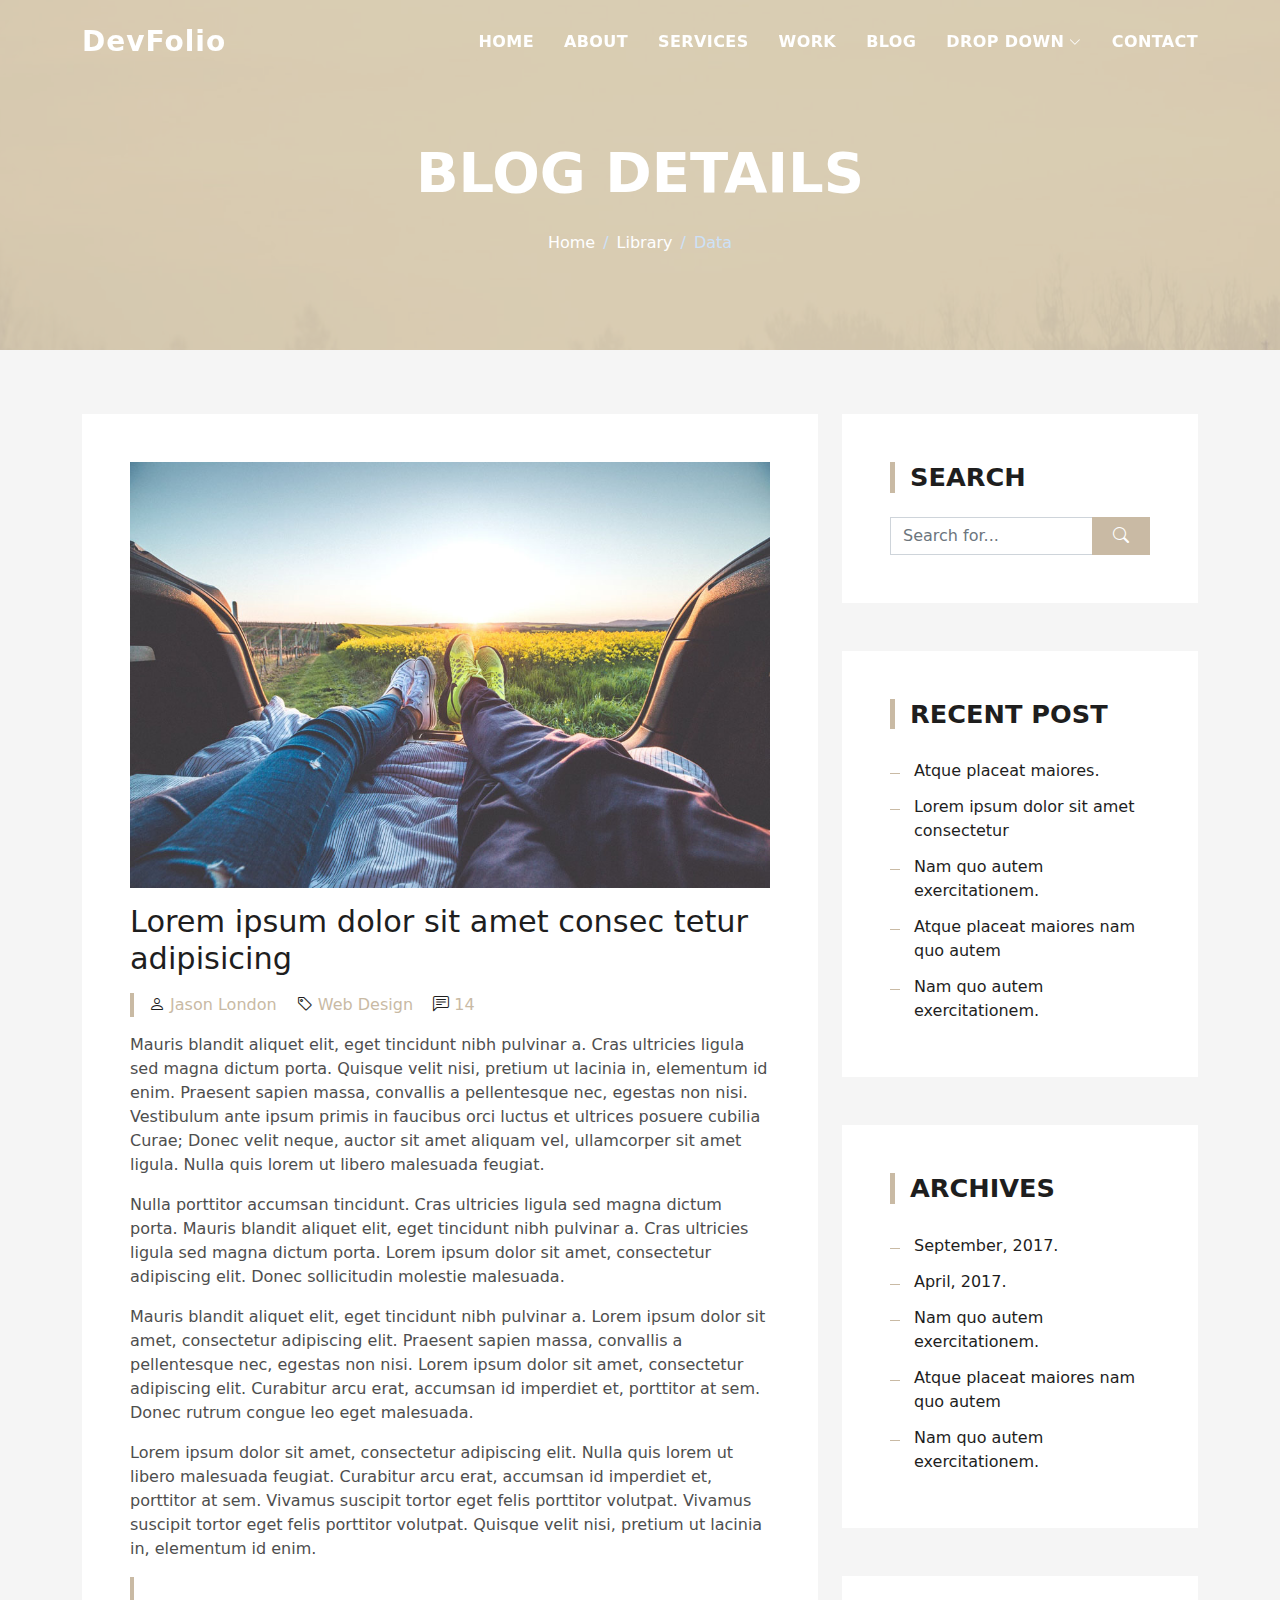
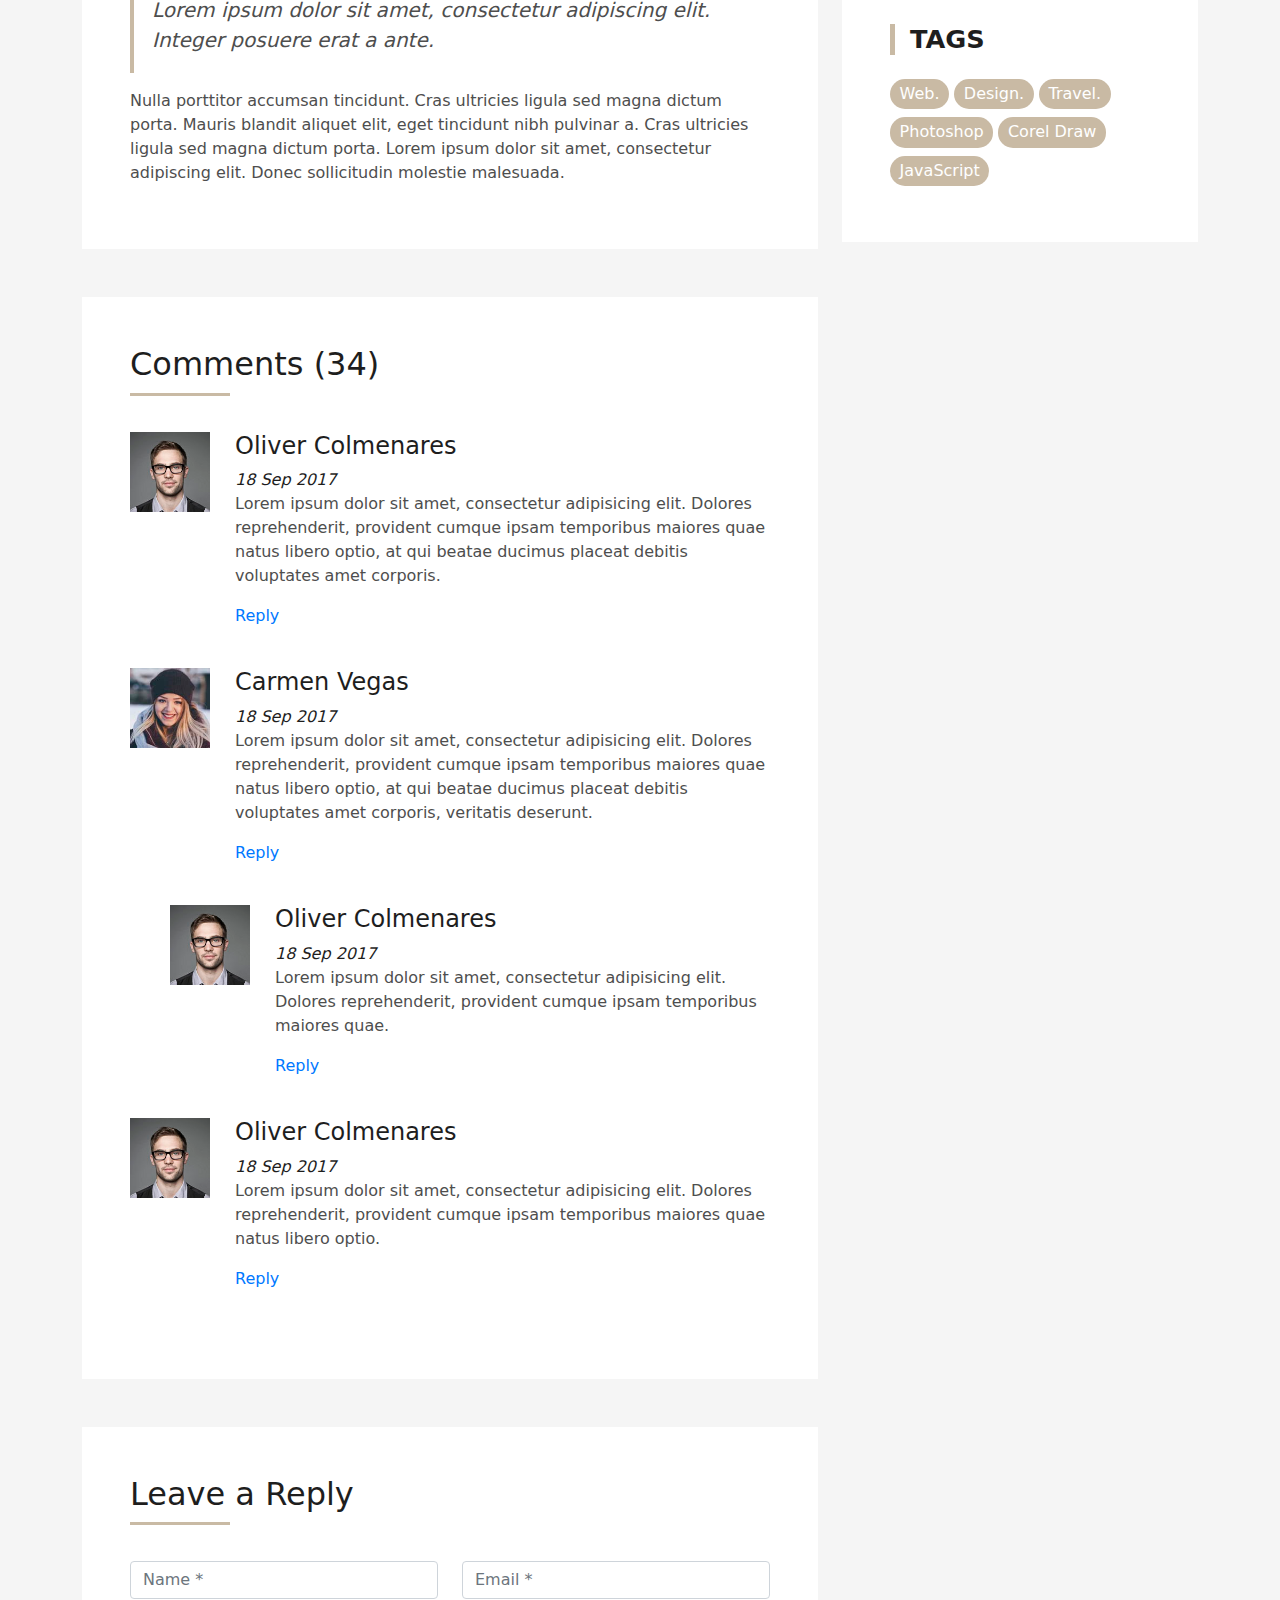
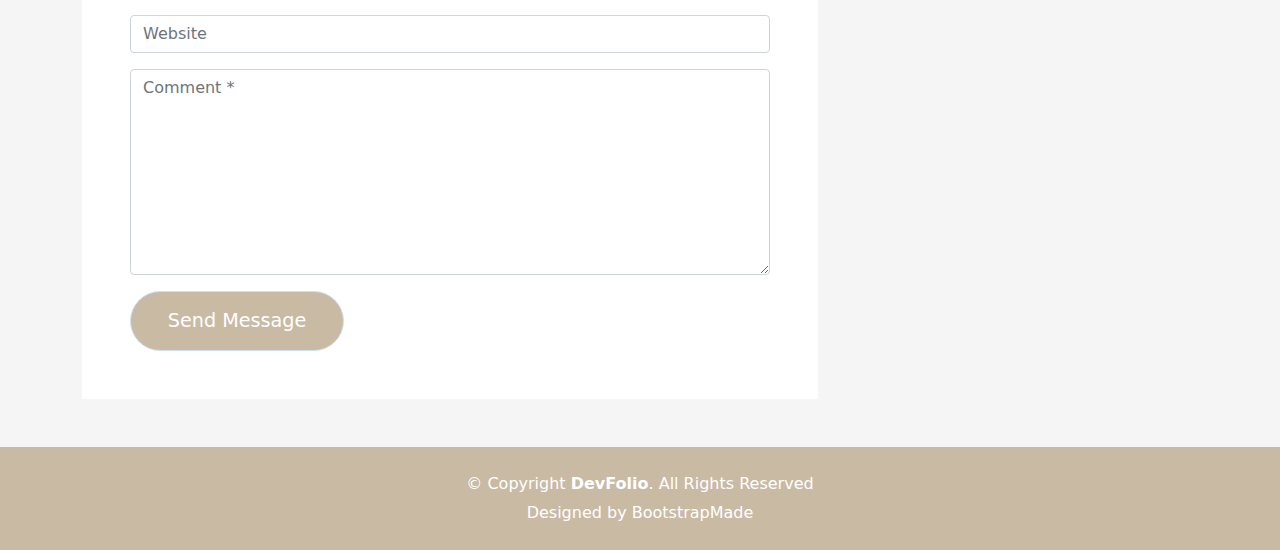
<file: blog-single.html>
<!DOCTYPE html>
<html lang="en">

<head>
  <meta charset="utf-8">
  <meta content="width=device-width, initial-scale=1.0" name="viewport">

  <title>DevFolio Bootstrap Portfolio Template - Blog Single</title>
  <meta content="" name="description">
  <meta content="" name="keywords">

  <!-- Favicons -->
  <link href="assets/img/favicon.png" rel="icon">
  <link href="assets/img/apple-touch-icon.png" rel="apple-touch-icon">

  <!-- Vendor CSS Files -->
  <link href="assets/vendor/bootstrap/css/bootstrap.min.css" rel="stylesheet">
  <link href="assets/vendor/bootstrap-icons/bootstrap-icons.css" rel="stylesheet">
  <link href="assets/vendor/glightbox/css/glightbox.min.css" rel="stylesheet">
  <link href="assets/vendor/swiper/swiper-bundle.min.css" rel="stylesheet">

  <!-- Template Main CSS File -->
  <link href="assets/css/style.css" rel="stylesheet">

  <!-- =======================================================
  * Template Name: DevFolio - v4.7.1
  * Template URL: https://bootstrapmade.com/devfolio-bootstrap-portfolio-html-template/
  * Author: BootstrapMade.com
  * License: https://bootstrapmade.com/license/
  ======================================================== -->
</head>

<body>

  <!-- ======= Header ======= -->
  <header id="header" class="fixed-top">
    <div class="container d-flex align-items-center justify-content-between">

      <h1 class="logo"><a href="index.html">DevFolio</a></h1>
      <!-- Uncomment below if you prefer to use an image logo -->
      <!-- <a href="index.html" class="logo"><img src="assets/img/logo.png" alt="" class="img-fluid"></a>-->

      <nav id="navbar" class="navbar">
        <ul>
          <li><a class="nav-link scrollto " href="#hero">Home</a></li>
          <li><a class="nav-link scrollto" href="#about">About</a></li>
          <li><a class="nav-link scrollto" href="#services">Services</a></li>
          <li><a class="nav-link scrollto " href="#work">Work</a></li>
          <li><a class="nav-link scrollto " href="#blog">Blog</a></li>
          <li class="dropdown"><a href="#"><span>Drop Down</span> <i class="bi bi-chevron-down"></i></a>
            <ul>
              <li><a href="#">Drop Down 1</a></li>
              <li class="dropdown"><a href="#"><span>Deep Drop Down</span> <i class="bi bi-chevron-right"></i></a>
                <ul>
                  <li><a href="#">Deep Drop Down 1</a></li>
                  <li><a href="#">Deep Drop Down 2</a></li>
                  <li><a href="#">Deep Drop Down 3</a></li>
                  <li><a href="#">Deep Drop Down 4</a></li>
                  <li><a href="#">Deep Drop Down 5</a></li>
                </ul>
              </li>
              <li><a href="#">Drop Down 2</a></li>
              <li><a href="#">Drop Down 3</a></li>
              <li><a href="#">Drop Down 4</a></li>
            </ul>
          </li>
          <li><a class="nav-link scrollto" href="#contact">Contact</a></li>
        </ul>
        <i class="bi bi-list mobile-nav-toggle"></i>
      </nav><!-- .navbar -->

    </div>
  </header><!-- End Header -->

  <div class="hero hero-single route bg-image" style="background-image: url(assets/img/overlay-bg.jpg)">
    <div class="overlay-mf"></div>
    <div class="hero-content display-table">
      <div class="table-cell">
        <div class="container">
          <h2 class="hero-title mb-4">Blog Details</h2>
          <ol class="breadcrumb d-flex justify-content-center">
            <li class="breadcrumb-item">
              <a href="#">Home</a>
            </li>
            <li class="breadcrumb-item">
              <a href="#">Library</a>
            </li>
            <li class="breadcrumb-item active">Data</li>
          </ol>
        </div>
      </div>
    </div>
  </div>

  <main id="main">

    <!-- ======= Blog Single Section ======= -->
    <section class="blog-wrapper sect-pt4" id="blog">
      <div class="container">
        <div class="row">
          <div class="col-md-8">
            <div class="post-box">
              <div class="post-thumb">
                <img src="assets/img/post-1.jpg" class="img-fluid" alt="">
              </div>
              <div class="post-meta">
                <h1 class="article-title">Lorem ipsum dolor sit amet consec tetur adipisicing</h1>
                <ul>
                  <li>
                    <span class="bi bi-person"></span>
                    <a href="#">Jason London</a>
                  </li>
                  <li>
                    <span class="bi bi-tag"></span>
                    <a href="#">Web Design</a>
                  </li>
                  <li>
                    <span class="bi bi-chat-left-text"></span>
                    <a href="#">14</a>
                  </li>
                </ul>
              </div>
              <div class="article-content">
                <p>
                  Mauris blandit aliquet elit, eget tincidunt nibh pulvinar a. Cras ultricies ligula sed magna dictum
                  porta. Quisque velit
                  nisi, pretium ut lacinia in, elementum id enim. Praesent sapien massa, convallis a pellentesque
                  nec, egestas non nisi. Vestibulum ante ipsum primis in faucibus orci luctus et ultrices posuere
                  cubilia Curae; Donec velit neque, auctor sit amet aliquam vel, ullamcorper sit amet ligula.
                  Nulla quis lorem ut libero malesuada feugiat.
                </p>
                <p>
                  Nulla porttitor accumsan tincidunt. Cras ultricies ligula sed magna dictum porta. Mauris blandit
                  aliquet elit, eget tincidunt
                  nibh pulvinar a. Cras ultricies ligula sed magna dictum porta. Lorem ipsum dolor sit amet,
                  consectetur adipiscing elit. Donec sollicitudin molestie malesuada.
                </p>
                <p>
                  Mauris blandit aliquet elit, eget tincidunt nibh pulvinar a. Lorem ipsum dolor sit amet, consectetur
                  adipiscing elit. Praesent
                  sapien massa, convallis a pellentesque nec, egestas non nisi. Lorem ipsum dolor sit amet,
                  consectetur adipiscing elit. Curabitur arcu erat, accumsan id imperdiet et, porttitor at
                  sem. Donec rutrum congue leo eget malesuada.
                </p>
                <p>
                  Lorem ipsum dolor sit amet, consectetur adipiscing elit. Nulla quis lorem ut libero malesuada feugiat.
                  Curabitur arcu erat,
                  accumsan id imperdiet et, porttitor at sem. Vivamus suscipit tortor eget felis porttitor
                  volutpat. Vivamus suscipit tortor eget felis porttitor volutpat. Quisque velit nisi, pretium
                  ut lacinia in, elementum id enim.
                </p>
                <blockquote class="blockquote">
                  <p class="mb-0">Lorem ipsum dolor sit amet, consectetur adipiscing elit. Integer posuere erat a ante.</p>
                </blockquote>
                <p>
                  Nulla porttitor accumsan tincidunt. Cras ultricies ligula sed magna dictum porta. Mauris blandit
                  aliquet elit, eget tincidunt
                  nibh pulvinar a. Cras ultricies ligula sed magna dictum porta. Lorem ipsum dolor sit amet,
                  consectetur adipiscing elit. Donec sollicitudin molestie malesuada.
                </p>
              </div>
            </div>
            <div class="box-comments">
              <div class="title-box-2">
                <h4 class="title-comments title-left">Comments (34)</h4>
              </div>
              <ul class="list-comments">
                <li>
                  <div class="comment-avatar">
                    <img src="assets/img/testimonial-2.jpg" alt="">
                  </div>
                  <div class="comment-details">
                    <h4 class="comment-author">Oliver Colmenares</h4>
                    <span>18 Sep 2017</span>
                    <p>
                      Lorem ipsum dolor sit amet, consectetur adipisicing elit. Dolores reprehenderit, provident cumque
                      ipsam temporibus maiores
                      quae natus libero optio, at qui beatae ducimus placeat debitis voluptates amet corporis.
                    </p>
                    <a href="3">Reply</a>
                  </div>
                </li>
                <li>
                  <div class="comment-avatar">
                    <img src="assets/img/testimonial-4.jpg" alt="">
                  </div>
                  <div class="comment-details">
                    <h4 class="comment-author">Carmen Vegas</h4>
                    <span>18 Sep 2017</span>
                    <p>
                      Lorem ipsum dolor sit amet, consectetur adipisicing elit. Dolores reprehenderit, provident cumque
                      ipsam temporibus maiores
                      quae natus libero optio, at qui beatae ducimus placeat debitis voluptates amet corporis,
                      veritatis deserunt.
                    </p>
                    <a href="3">Reply</a>
                  </div>
                </li>
                <li class="comment-children">
                  <div class="comment-avatar">
                    <img src="assets/img/testimonial-2.jpg" alt="">
                  </div>
                  <div class="comment-details">
                    <h4 class="comment-author">Oliver Colmenares</h4>
                    <span>18 Sep 2017</span>
                    <p>
                      Lorem ipsum dolor sit amet, consectetur adipisicing elit. Dolores reprehenderit, provident cumque
                      ipsam temporibus maiores
                      quae.
                    </p>
                    <a href="3">Reply</a>
                  </div>
                </li>
                <li>
                  <div class="comment-avatar">
                    <img src="assets/img/testimonial-2.jpg" alt="">
                  </div>
                  <div class="comment-details">
                    <h4 class="comment-author">Oliver Colmenares</h4>
                    <span>18 Sep 2017</span>
                    <p>
                      Lorem ipsum dolor sit amet, consectetur adipisicing elit. Dolores reprehenderit, provident cumque
                      ipsam temporibus maiores
                      quae natus libero optio.
                    </p>
                    <a href="3">Reply</a>
                  </div>
                </li>
              </ul>
            </div>
            <div class="form-comments">
              <div class="title-box-2">
                <h3 class="title-left">
                  Leave a Reply
                </h3>
              </div>
              <form class="form-mf">
                <div class="row">
                  <div class="col-md-6 mb-3">
                    <div class="form-group">
                      <input type="text" class="form-control input-mf" id="inputName" placeholder="Name *" required>
                    </div>
                  </div>
                  <div class="col-md-6 mb-3">
                    <div class="form-group">
                      <input type="email" class="form-control input-mf" id="inputEmail1" placeholder="Email *" required>
                    </div>
                  </div>
                  <div class="col-md-12 mb-3">
                    <div class="form-group">
                      <input type="url" class="form-control input-mf" id="inputUrl" placeholder="Website">
                    </div>
                  </div>
                  <div class="col-md-12 mb-3">
                    <div class="form-group">
                      <textarea id="textMessage" class="form-control input-mf" placeholder="Comment *" name="message" cols="45" rows="8" required></textarea>
                    </div>
                  </div>
                  <div class="col-md-12">
                    <button type="submit" class="button button-a button-big button-rouded">Send Message</button>
                  </div>
                </div>
              </form>
            </div>
          </div>
          <div class="col-md-4">
            <div class="widget-sidebar sidebar-search">
              <h5 class="sidebar-title">Search</h5>
              <div class="sidebar-content">
                <form>
                  <div class="input-group">
                    <input type="text" class="form-control" placeholder="Search for..." aria-label="Search for...">
                    <span class="input-group-btn">
                      <button class="btn btn-secondary btn-search" type="button">
                        <span class="bi bi-search"></span>
                      </button>
                    </span>
                  </div>
                </form>
              </div>
            </div>
            <div class="widget-sidebar">
              <h5 class="sidebar-title">Recent Post</h5>
              <div class="sidebar-content">
                <ul class="list-sidebar">
                  <li>
                    <a href="#">Atque placeat maiores.</a>
                  </li>
                  <li>
                    <a href="#">Lorem ipsum dolor sit amet consectetur</a>
                  </li>
                  <li>
                    <a href="#">Nam quo autem exercitationem.</a>
                  </li>
                  <li>
                    <a href="#">Atque placeat maiores nam quo autem</a>
                  </li>
                  <li>
                    <a href="#">Nam quo autem exercitationem.</a>
                  </li>
                </ul>
              </div>
            </div>
            <div class="widget-sidebar">
              <h5 class="sidebar-title">Archives</h5>
              <div class="sidebar-content">
                <ul class="list-sidebar">
                  <li>
                    <a href="#">September, 2017.</a>
                  </li>
                  <li>
                    <a href="#">April, 2017.</a>
                  </li>
                  <li>
                    <a href="#">Nam quo autem exercitationem.</a>
                  </li>
                  <li>
                    <a href="#">Atque placeat maiores nam quo autem</a>
                  </li>
                  <li>
                    <a href="#">Nam quo autem exercitationem.</a>
                  </li>
                </ul>
              </div>
            </div>
            <div class="widget-sidebar widget-tags">
              <h5 class="sidebar-title">Tags</h5>
              <div class="sidebar-content">
                <ul>
                  <li>
                    <a href="#">Web.</a>
                  </li>
                  <li>
                    <a href="#">Design.</a>
                  </li>
                  <li>
                    <a href="#">Travel.</a>
                  </li>
                  <li>
                    <a href="#">Photoshop</a>
                  </li>
                  <li>
                    <a href="#">Corel Draw</a>
                  </li>
                  <li>
                    <a href="#">JavaScript</a>
                  </li>
                </ul>
              </div>
            </div>
          </div>
        </div>
      </div>
    </section><!-- End Blog Single Section -->

  </main><!-- End #main -->

  <!-- ======= Footer ======= -->
  <footer>
    <div class="container">
      <div class="row">
        <div class="col-sm-12">
          <div class="copyright-box">
            <p class="copyright">&copy; Copyright <strong>DevFolio</strong>. All Rights Reserved</p>
            <div class="credits">
              <!--
              All the links in the footer should remain intact.
              You can delete the links only if you purchased the pro version.
              Licensing information: https://bootstrapmade.com/license/
              Purchase the pro version with working PHP/AJAX contact form: https://bootstrapmade.com/buy/?theme=DevFolio
            -->
              Designed by <a href="https://bootstrapmade.com/">BootstrapMade</a>
            </div>
          </div>
        </div>
      </div>
    </div>
  </footer><!-- End  Footer -->

  <div id="preloader"></div>
  <a href="#" class="back-to-top d-flex align-items-center justify-content-center"><i class="bi bi-arrow-up-short"></i></a>

  <!-- Vendor JS Files -->
  <script src="assets/vendor/purecounter/purecounter.js"></script>
  <script src="assets/vendor/bootstrap/js/bootstrap.bundle.min.js"></script>
  <script src="assets/vendor/glightbox/js/glightbox.min.js"></script>
  <script src="assets/vendor/swiper/swiper-bundle.min.js"></script>
  <script src="assets/vendor/typed.js/typed.min.js"></script>
  <script src="assets/vendor/php-email-form/validate.js"></script>

  <!-- Template Main JS File -->
  <script src="assets/js/main.js"></script>

</body>

</html>
</file>
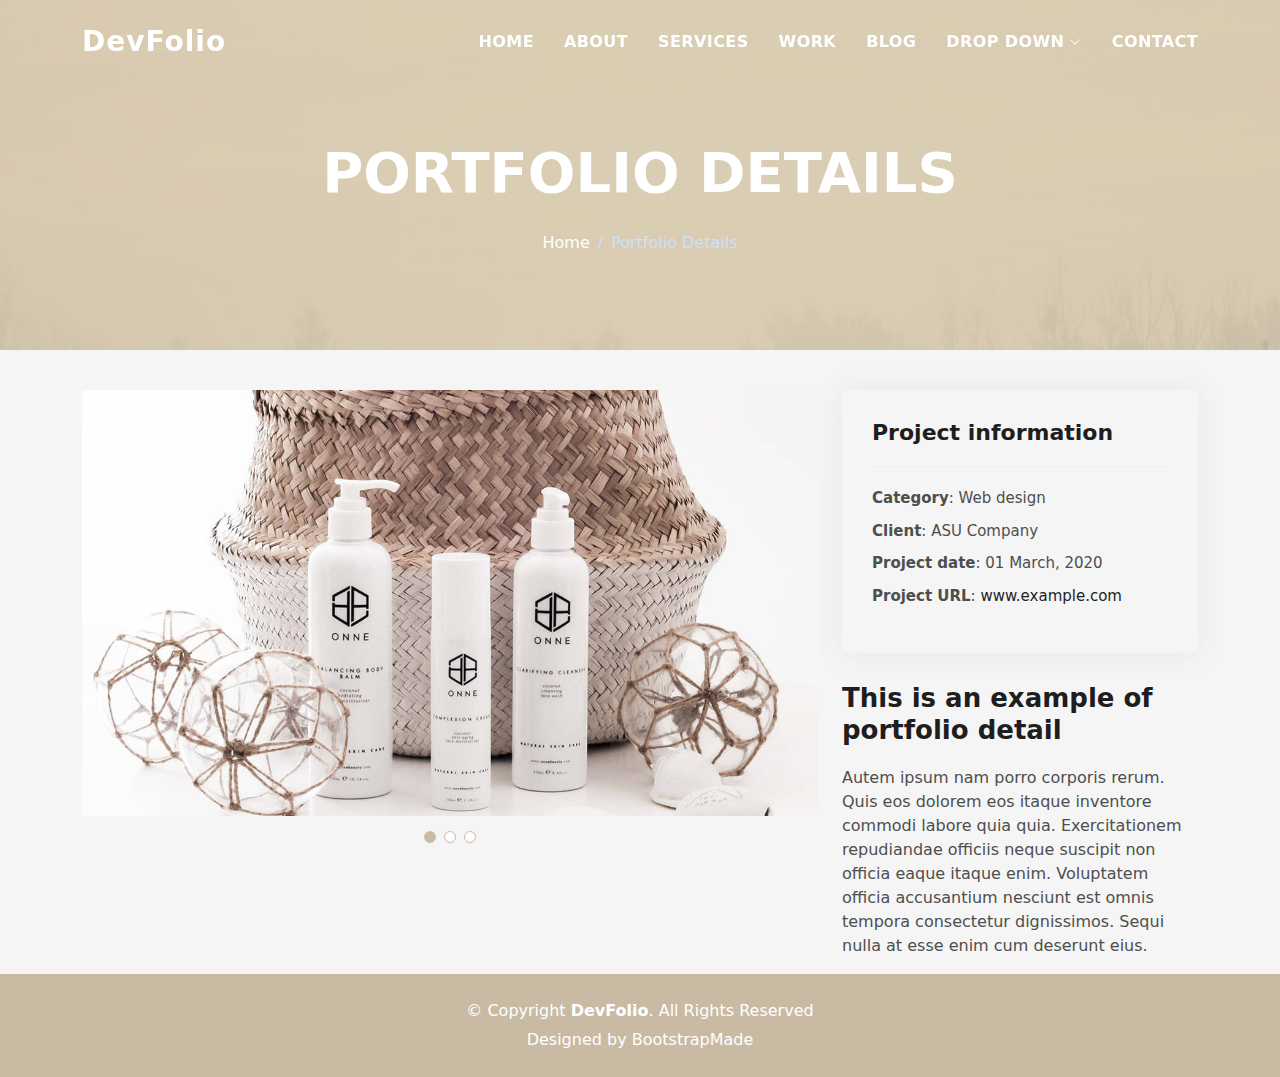
<file: portfolio-details.html>
<!DOCTYPE html>
<html lang="en">

<head>
  <meta charset="utf-8">
  <meta content="width=device-width, initial-scale=1.0" name="viewport">

  <title>DevFolio Bootstrap Portfolio Template - Portfolio Details</title>
  <meta content="" name="description">
  <meta content="" name="keywords">

  <!-- Favicons -->
  <link href="assets/img/favicon.png" rel="icon">
  <link href="assets/img/apple-touch-icon.png" rel="apple-touch-icon">

  <!-- Vendor CSS Files -->
  <link href="assets/vendor/bootstrap/css/bootstrap.min.css" rel="stylesheet">
  <link href="assets/vendor/bootstrap-icons/bootstrap-icons.css" rel="stylesheet">
  <link href="assets/vendor/glightbox/css/glightbox.min.css" rel="stylesheet">
  <link href="assets/vendor/swiper/swiper-bundle.min.css" rel="stylesheet">

  <!-- Template Main CSS File -->
  <link href="assets/css/style.css" rel="stylesheet">

  <!-- =======================================================
  * Template Name: DevFolio - v4.7.1
  * Template URL: https://bootstrapmade.com/devfolio-bootstrap-portfolio-html-template/
  * Author: BootstrapMade.com
  * License: https://bootstrapmade.com/license/
  ======================================================== -->
</head>

<body>

  <!-- ======= Header ======= -->
  <header id="header" class="fixed-top">
    <div class="container d-flex align-items-center justify-content-between">

      <h1 class="logo"><a href="index.html">DevFolio</a></h1>
      <!-- Uncomment below if you prefer to use an image logo -->
      <!-- <a href="index.html" class="logo"><img src="assets/img/logo.png" alt="" class="img-fluid"></a>-->

      <nav id="navbar" class="navbar">
        <ul>
          <li><a class="nav-link scrollto " href="#hero">Home</a></li>
          <li><a class="nav-link scrollto" href="#about">About</a></li>
          <li><a class="nav-link scrollto" href="#services">Services</a></li>
          <li><a class="nav-link scrollto " href="#work">Work</a></li>
          <li><a class="nav-link scrollto " href="#blog">Blog</a></li>
          <li class="dropdown"><a href="#"><span>Drop Down</span> <i class="bi bi-chevron-down"></i></a>
            <ul>
              <li><a href="#">Drop Down 1</a></li>
              <li class="dropdown"><a href="#"><span>Deep Drop Down</span> <i class="bi bi-chevron-right"></i></a>
                <ul>
                  <li><a href="#">Deep Drop Down 1</a></li>
                  <li><a href="#">Deep Drop Down 2</a></li>
                  <li><a href="#">Deep Drop Down 3</a></li>
                  <li><a href="#">Deep Drop Down 4</a></li>
                  <li><a href="#">Deep Drop Down 5</a></li>
                </ul>
              </li>
              <li><a href="#">Drop Down 2</a></li>
              <li><a href="#">Drop Down 3</a></li>
              <li><a href="#">Drop Down 4</a></li>
            </ul>
          </li>
          <li><a class="nav-link scrollto" href="#contact">Contact</a></li>
        </ul>
        <i class="bi bi-list mobile-nav-toggle"></i>
      </nav><!-- .navbar -->

    </div>
  </header><!-- End Header -->

  <div class="hero hero-single route bg-image" style="background-image: url(assets/img/overlay-bg.jpg)">
    <div class="overlay-mf"></div>
    <div class="hero-content display-table">
      <div class="table-cell">
        <div class="container">
          <h2 class="hero-title mb-4">Portfolio Details</h2>
          <ol class="breadcrumb d-flex justify-content-center">
            <li class="breadcrumb-item">
              <a href="#">Home</a>
            </li>
            <li class="breadcrumb-item active">Portfolio Details</li>
          </ol>
        </div>
      </div>
    </div>
  </div>

  <main id="main">

    <!-- ======= Portfolio Details Section ======= -->
    <section id="portfolio-details" class="portfolio-details">
      <div class="container">

        <div class="row gy-4">

          <div class="col-lg-8">
            <div class="portfolio-details-slider swiper">
              <div class="swiper-wrapper align-items-center">

                <div class="swiper-slide">
                  <img src="assets/img/portfolio-details-1.jpg" alt="">
                </div>

                <div class="swiper-slide">
                  <img src="assets/img/portfolio-details-2.jpg" alt="">
                </div>

                <div class="swiper-slide">
                  <img src="assets/img/portfolio-details-3.jpg" alt="">
                </div>

              </div>
              <div class="swiper-pagination"></div>
            </div>
          </div>

          <div class="col-lg-4">
            <div class="portfolio-info">
              <h3>Project information</h3>
              <ul>
                <li><strong>Category</strong>: Web design</li>
                <li><strong>Client</strong>: ASU Company</li>
                <li><strong>Project date</strong>: 01 March, 2020</li>
                <li><strong>Project URL</strong>: <a href="#">www.example.com</a></li>
              </ul>
            </div>
            <div class="portfolio-description">
              <h2>This is an example of portfolio detail</h2>
              <p>
                Autem ipsum nam porro corporis rerum. Quis eos dolorem eos itaque inventore commodi labore quia quia. Exercitationem repudiandae officiis neque suscipit non officia eaque itaque enim. Voluptatem officia accusantium nesciunt est omnis tempora consectetur dignissimos. Sequi nulla at esse enim cum deserunt eius.
              </p>
            </div>
          </div>

        </div>

      </div>
    </section><!-- End Portfolio Details Section -->

  </main><!-- End #main -->

  <!-- ======= Footer ======= -->
  <footer>
    <div class="container">
      <div class="row">
        <div class="col-sm-12">
          <div class="copyright-box">
            <p class="copyright">&copy; Copyright <strong>DevFolio</strong>. All Rights Reserved</p>
            <div class="credits">
              <!--
              All the links in the footer should remain intact.
              You can delete the links only if you purchased the pro version.
              Licensing information: https://bootstrapmade.com/license/
              Purchase the pro version with working PHP/AJAX contact form: https://bootstrapmade.com/buy/?theme=DevFolio
            -->
              Designed by <a href="https://bootstrapmade.com/">BootstrapMade</a>
            </div>
          </div>
        </div>
      </div>
    </div>
  </footer><!-- End  Footer -->

  <div id="preloader"></div>
  <a href="#" class="back-to-top d-flex align-items-center justify-content-center"><i class="bi bi-arrow-up-short"></i></a>

  <!-- Vendor JS Files -->
  <script src="assets/vendor/purecounter/purecounter.js"></script>
  <script src="assets/vendor/bootstrap/js/bootstrap.bundle.min.js"></script>
  <script src="assets/vendor/glightbox/js/glightbox.min.js"></script>
  <script src="assets/vendor/swiper/swiper-bundle.min.js"></script>
  <script src="assets/vendor/typed.js/typed.min.js"></script>
  <script src="assets/vendor/php-email-form/validate.js"></script>

  <!-- Template Main JS File -->
  <script src="assets/js/main.js"></script>

</body>

</html>
</file>
<file: assets/css/style.css>
/**
* Template Name: DevFolio - v4.7.1
* Template URL: https://bootstrapmade.com/devfolio-bootstrap-portfolio-html-template/
* Author: BootstrapMade.com
* License: https://bootstrapmade.com/license/
*/

/*--------------------------------------------------------------
# General
--------------------------------------------------------------*/
body {
  background-color: #f5f5f5;
  color: #4e4e4e;
}

h1,
h2,
h3,
h4,
h5,
h6 {
  color: #1e1e1e;
}

a {
  color: #1e1e1e;
  text-decoration: none;
  transition: all 0.5s ease-in-out;
}
a:hover {
  color: #0078ff;
  text-decoration: none;
  transition: all 0.5s ease-in-out;
}

.p-r {
  position: relative;
}

.color-a {
  text-decoration: none;
  color: #0078ff;
}

.color-d {
  color: #f5f5f5;
}

.color-text-a {
  text-decoration: none;
  color: #4e4e4e;
}

.box-shadow, .card-blog, .work-box, .service-box, .paralax-mf {
  box-shadow: 0 13px 8px -10px rgba(0, 0, 0, 0.1);
}

.box-shadow-a, .button:hover {
  text-decoration: none;
  box-shadow: 0 0 0 4px #cde1f8;
}

.display-5 {
  font-size: 2.5rem;
  font-weight: 300;
  line-height: 1.1;
}

.display-6 {
  font-size: 2rem;
  font-weight: 300;
  line-height: 1.1;
}

.avatar {
  width: 32px;
  height: 32px;
  margin-right: 4px;
  overflow: hidden;
}

.bg-image {
  background-repeat: no-repeat;
  background-attachment: fixed;
  background-size:cover;
  background-position: center center;
}
@media (max-width: 1024px) {
  .bg-image {
    background-attachment: scroll;
  }
}

.overlay-mf {
  background-color:rgb(201, 186, 164);
}

.overlay-mf {
  position: absolute;
  top: 0;
  left: 0px;
  padding: 0;
  height: 100%;
  width: 100%;
  opacity: 0.7;
}

.paralax-mf {
  position: relative;
  padding: 8rem 0;
}

.display-table {
  width: 100%;
  height: 100%;
  display: table;
}

.table-cell {
  display: table-cell;
  vertical-align: middle;
}

/*--/ Sections /--*/
.sect-4 {
  padding: 4rem 0;
}

.sect-pt4 {
  padding-top: 4rem;
}

.sect-mt4 {
  margin-top: 4rem;
}

/*--/ Title s /--*/
.title-s {
  font-weight: 600;
  color: #1e1e1e;
  font-size: 1.1rem;
}

/*--/ Title A /--*/
.title-box {
  margin-bottom: 4rem;
}

.title-a {
  text-decoration: none;
  font-size: 3rem;
  font-weight: bold;
  text-transform: uppercase;
}

.subtitle-a {
  text-decoration: none;
  color: #4e4e4e;
}

.line-mf {
  width: 40px;
  height: 5px;
  background-color: rgb(201, 186, 164);
  margin: 0 auto;
}

/*--/ Title Left /--*/
.title-box-2 {
  margin-bottom: 3rem;
}

.title-left {
  font-size: 2rem;
  position: relative;
}
.title-left:before {
  content: "";
  position: absolute;
  height: 3px;
  background-color: rgb(201, 186, 164);
  width: 100px;
  bottom: -12px;
}

/*------/ Box /------*/
.box-pl2 {
  padding-left: 2rem;
}

.box-shadow-full {
  padding: 3rem 1.25rem;
  position: relative;
  background-color: #fff;
  margin-bottom: 3rem;
  z-index: 2;
  box-shadow: 0 1px 1px 0 rgba(0, 0, 0, 0.06), 0 2px 5px 0 rgba(0, 0, 0, 0.2);
}
@media (min-width: 768px) {
  .box-shadow-full {
    padding: 3rem;
  }
}

/*------/ Socials /------*/
.socials {
  padding: 1.5rem 0;
}
.socials ul li {
  display: inline-block;
}
.socials .ico-circle {
  height: 40px;
  width: 40px;
  font-size: 1.2rem;
  border-radius: 50%;
  line-height: 1.6;
  margin: 0 15px 0 0;
  box-shadow: 0 0 0 3px rgb(201, 186, 164);
  transition: all 500ms ease;
}
.socials .ico-circle:hover {
  background-color: rgb(201, 186, 164);
  color: #fff;
  box-shadow: 0 0 0 3px #cde1f8;
  transition: all 500ms ease;
}

/*------/ Ul resect /------*/
.ul-resect, .widget-tags ul, .widget-sidebar .list-sidebar, .box-comments .list-comments, .blog-wrapper .post-meta ul, .list-ico, .socials ul {
  list-style: none;
  padding-left: 0;
  margin-bottom: 0;
}

.list-ico {
  line-height: 2;
}
.list-ico span {
  color: rgb(201, 186, 164);
  margin-right: 10px;
}

/*------/ Ico Circle /------*/
.ico-circle {
  height: 100px;
  width: 100px;
  font-size: 2rem;
  border-radius: 50%;
  line-height: 1.55;
  margin: 0 auto;
  text-align: center;
  box-shadow: 0 0 0 10px rgb(201, 186, 164);
  display: block;
}

/*------/ Owl Carousel /------*/
.owl-theme .owl-dots {
  text-align: center;
  margin-top: 18px;
}
.owl-theme .owl-dots .owl-dot {
  display: inline-block;
}
.owl-theme .owl-dots .owl-dot span {
  width: 18px;
  height: 7px;
  margin: 5px 5px;
  background: #cde1f8;
  border: 0px solid #cde1f8;
  display: block;
  transition: all 0.6s ease-in-out;
  cursor: pointer;
}
.owl-theme .owl-dots .owl-dot:hover span {
  background-color: #cde1f8;
}
.owl-theme .owl-dots .owl-dot.active span {
  background-color: #1B1B1B;
  width: 25px;
}

/*--/ Scrolltop s /--*/
.scrolltop-mf {
  position: relative;
  display: none;
}
.scrolltop-mf span {
  z-index: 999;
  position: fixed;
  width: 42px;
  height: 42px;
  background-color: rgb(201, 186, 164);
  opacity: 0.7;
  font-size: 1.6rem;
  line-height: 1.5;
  text-align: center;
  color: #fff;
  top: auto;
  left: auto;
  right: 30px;
  bottom: 50px;
  cursor: pointer;
  border-radius: 50%;
}

/*--------------------------------------------------------------
# Back to top button
--------------------------------------------------------------*/
.back-to-top {
  position: fixed;
  visibility: hidden;
  opacity: 0;
  right: 15px;
  bottom: 15px;
  z-index: 996;
  background: rgb(201, 186, 164);
  width: 40px;
  height: 40px;
  border-radius: 50px;
  transition: all 0.4s;
}
.back-to-top i {
  font-size: 28px;
  color: #fff;
  line-height: 0;
}
.back-to-top:hover {
  background: rgb(201, 186, 164);
  color: #fff;
}
.back-to-top.active {
  visibility: visible;
  opacity: 1;
}

/*------/ Prelaoder /------*/
#preloader {
  position: fixed;
  top: 0;
  left: 0;
  right: 0;
  bottom: 0;
  z-index: 9999;
  overflow: hidden;
  background: #fff;
}

#preloader:before {
  content: "";
  position: fixed;
  top: calc(50% - 30px);
  left: calc(50% - 30px);
  border: 6px solid #f2f2f2;
  border-top: 6px solid rgb(201, 186, 164);
  border-radius: 50%;
  width: 60px;
  height: 60px;
  -webkit-animation: animate-preloader 1s linear infinite;
  animation: animate-preloader 1s linear infinite;
}

@-webkit-keyframes animate-preloader {
  0% {
    transform: rotate(0deg);
  }
  100% {
    transform: rotate(360deg);
  }
}

@keyframes animate-preloader {
  0% {
    transform: rotate(0deg);
  }
  100% {
    transform: rotate(360deg);
  }
}
/*------/ Button /------*/
.button {
  display: inline-block;
  padding: 0.3rem 0.6rem;
  text-align: center;
  vertical-align: middle;
  -webkit-user-select: none;
  -moz-user-select: none;
  user-select: none;
  font-size: 1rem;
  border-radius: 0.3rem;
  border: 1px solid transparent;
  transition: all 500ms ease;
  cursor: pointer;
}
.button:focus {
  outline: 0;
}
.button:hover {
  background-color: rgb(201, 186, 164);
  color: #fff;
  transition: all 500ms ease;
}

.button-a {
  text-decoration: none;
  background-color: rgb(201, 186, 164);
  color: #fff;
  border-color: #cde1f8;
}

.button-big {
  padding: 0.9rem 2.3rem;
  font-size: 1.2rem;
}

.button-rouded {
  border-radius: 5rem;
}

.btn-lg {
  padding: 0.5rem 1rem;
  font-size: 1.25rem;
  line-height: 1.5;
  border-radius: 0.3rem;
}

/*--------------------------------------------------------------
# Header
--------------------------------------------------------------*/
#header {
  transition: all 0.5s;
  z-index: 997;
  padding: 20px 0;
}
#header .logo {
  font-size: 28px;
  margin: 0;
  padding: 0;
  font-weight: 600;
  letter-spacing: 1px;
}
#header .logo a {
  color: #fff;
}
#header .logo img {
  max-height: 40px;
}
#header.header-scrolled {
  background: rgba(0, 0, 0, 0.9);
  padding: 12px 0;
}

/*--------------------------------------------------------------
# Navigation Menu
--------------------------------------------------------------*/
/**
* Desktop Navigation 
*/
.navbar {
  padding: 0;
}
.navbar ul {
  margin: 0;
  padding: 0;
  display: flex;
  list-style: none;
  align-items: center;
}
.navbar li {
  position: relative;
}
.navbar > ul > li {
  white-space: nowrap;
  padding: 10px 0 10px 30px;
}
.navbar a, .navbar a:focus {
  display: flex;
  align-items: center;
  justify-content: space-between;
  color: #fff;
  font-size: 16px;
  font-weight: 600;
  padding: 0;
  white-space: nowrap;
  transition: 0.3s;
  letter-spacing: 0.4px;
  position: relative;
  text-transform: uppercase;
}
.navbar a i, .navbar a:focus i {
  font-size: 12px;
  line-height: 0;
  margin-left: 5px;
}
.navbar > ul > li > a:before {
  content: "";
  position: absolute;
  width: 100%;
  height: 2px;
  bottom: -6px;
  left: 0;
  width: 0;
  background-color: #fff;
  visibility: hidden;
  transition: all 0.3s ease-in-out 0s;
}
.navbar a:hover:before, .navbar li:hover > a:before, .navbar .active:before {
  visibility: visible;
  width: 80%;
}
.navbar a:hover, .navbar .active, .navbar .active:focus, .navbar li:hover > a {
  color: #fff;
}
.navbar .dropdown ul {
  display: block;
  position: absolute;
  left: 30px;
  top: calc(100% + 30px);
  margin: 0;
  padding: 10px 0;
  z-index: 99;
  opacity: 0;
  visibility: hidden;
  background: #fff;
  box-shadow: 0px 0px 30px rgba(127, 137, 161, 0.25);
  transition: 0.3s;
}
.navbar .dropdown ul li {
  min-width: 200px;
}
.navbar .dropdown ul a {
  padding: 10px 20px;
  font-size: 14px;
  text-transform: none;
  color: #4e4e4e;
}
.navbar .dropdown ul a i {
  font-size: 12px;
}
.navbar .dropdown ul a:hover, .navbar .dropdown ul .active:hover, .navbar .dropdown ul li:hover > a {
  color: rgb(201, 186, 164);
}
.navbar .dropdown:hover > ul {
  opacity: 1;
  top: 100%;
  visibility: visible;
}
.navbar .dropdown .dropdown ul {
  top: 0;
  left: calc(100% - 30px);
  visibility: hidden;
}
.navbar .dropdown .dropdown:hover > ul {
  opacity: 1;
  top: 0;
  left: 100%;
  visibility: visible;
}
@media (max-width: 1366px) {
  .navbar .dropdown .dropdown ul {
    left: -90%;
  }
  .navbar .dropdown .dropdown:hover > ul {
    left: -100%;
  }
}

/**
* Mobile Navigation 
*/
.mobile-nav-toggle {
  color: #fff;
  font-size: 28px;
  cursor: pointer;
  display: none;
  line-height: 0;
  transition: 0.5s;
}

@media (max-width: 991px) {
  .mobile-nav-toggle {
    display: block;
  }

  .navbar ul {
    display: none;
  }
}
.navbar-mobile {
  position: fixed;
  overflow: hidden;
  top: 0;
  right: 0;
  left: 0;
  bottom: 0;
  background: rgba(78, 78, 78, 0.9);
  transition: 0.3s;
  z-index: 999;
}
.navbar-mobile .mobile-nav-toggle {
  position: absolute;
  top: 15px;
  right: 15px;
}
.navbar-mobile ul {
  display: block;
  position: absolute;
  top: 55px;
  right: 15px;
  bottom: 15px;
  left: 15px;
  padding: 10px 0;
  background-color: #fff;
  overflow-y: auto;
  transition: 0.3s;
}
.navbar-mobile > ul > li {
  padding: 0;
}
.navbar-mobile a:hover:before, .navbar-mobile li:hover > a:before, .navbar-mobile .active:before {
  visibility: hidden;
}
.navbar-mobile a, .navbar-mobile a:focus {
  padding: 10px 20px;
  font-size: 15px;
  color: #4e4e4e;
}
.navbar-mobile a:hover, .navbar-mobile .active, .navbar-mobile li:hover > a {
  color: rgb(201, 186, 164);
}
.navbar-mobile .getstarted, .navbar-mobile .getstarted:focus {
  margin: 15px;
}
.navbar-mobile .dropdown ul {
  position: static;
  display: none;
  margin: 10px 20px;
  padding: 10px 0;
  z-index: 99;
  opacity: 1;
  visibility: visible;
  background: #fff;
  box-shadow: 0px 0px 30px rgba(127, 137, 161, 0.25);
}
.navbar-mobile .dropdown ul li {
  min-width: 200px;
}
.navbar-mobile .dropdown ul a {
  padding: 10px 20px;
}
.navbar-mobile .dropdown ul a i {
  font-size: 12px;
}
.navbar-mobile .dropdown ul a:hover, .navbar-mobile .dropdown ul .active:hover, .navbar-mobile .dropdown ul li:hover > a {
  color: rgb(201, 186, 164);
}
.navbar-mobile .dropdown > .dropdown-active {
  display: block;
}

/*--------------------------------------------------------------
# Hero Section
--------------------------------------------------------------*/
.hero {
  height: 160vh;
  position: relative;
  color: #fff;
}
.hero .hero-content {
  text-align: center;
  position: absolute;
}
.hero .overlay-itro {
  background-color: rgba(0, 0, 0, 0.6);
  position: absolute;
  top: 0;
  left: 0px;
  padding: 0;
  height: 100%;
  width: 100%;
  opacity: 0.9;
}
.hero .hero-title {
  color: #fff;
  font-weight: 600;
  font-size: 2.8rem;
}
@media (min-width: 768px) {
  .hero .hero-title {
    font-size: 2.8rem;
  }
}
.hero .hero-subtitle {
  font-size: 1.5rem;
  font-weight: 600;
}
@media (min-width: 768px) {
  .hero .hero-subtitle {
    font-size: 2.5rem;
  }
}
.hero .text-slider-items {
  display: none;
}

.hero-single {
  height: 350px;
}
.hero-single .hero-content {
  margin-top: 30px;
}
.hero-single .hero-title {
  text-transform: uppercase;
  font-size: 3rem;
}
@media (min-width: 768px) {
  .hero-single .hero-title {
    font-size: 3.5rem;
  }
}
.hero-single .breadcrumb {
  background-color: transparent;
  color: rgb(201, 186, 164);
}
.hero-single .breadcrumb .breadcrumb-item:before {
  color: #cde1f8;
}
.hero-single .breadcrumb .breadcrumb-item.active {
  color: #cde1f8;
}
.hero-single .breadcrumb a {
  color: #fff;
}

/*--------------------------------------------------------------
# About
--------------------------------------------------------------*/
.about-mf .box-shadow-full {
  padding-top: 4rem;
  padding-bottom: 4rem;
}
.about-mf .about-img {
  margin-bottom: 2rem;
}
.about-mf .about-img img {
  margin-left: 10px;
}
@media (min-width: 767px) {
  .about-mf .box-pl2 {
    margin-top: 3rem;
    padding-left: 0rem;
  }
}

.skill-mf span {
  color: #4e4e4e;
}
.skill-mf .progress {
  background-color: #cde1f8;
  margin: 0.5rem 0 1.2rem 0;
  border-radius: 0;
  height: 0.7rem;
}
.skill-mf .progress .progress-bar {
  height: 0.7rem;
  background-color: rgb(201, 186, 164);
}

.progress-color{
  background-color: rgb(201, 186, 164);
}

/*--------------------------------------------------------------
# Services
--------------------------------------------------------------*/
.service-box {
  background-color: #fff;
  padding: 1.2rem 1.2rem ;
  border-radius: 1rem;
  margin-bottom: 2rem;
  text-align: center;
}
.service-box:hover .ico-circle {
  transition: all 500ms ease;
  color: #fff;
  background-color: rgb(201, 186, 164);
  box-shadow: 0 0 0 10px #e7e2e2;
}
.service-box .service-ico {
  margin-bottom: 1rem;
  color: #1e1e1e;
}
.service-box .ico-circle {
  transition: all 500ms ease;
  display: inline-flex;
  align-items: center;
  justify-content: center;
}
.service-box .ico-circle i {
  line-height: 0;
  font-size: 40px;
}
.service-box .s-title {
  font-size: 1.4rem;
  text-transform: uppercase;
  text-align: center;
  padding: 0.4rem 0;
}
.service-box .s-description {
  color: #4e4e4e;
}

@media (min-width: 1220px) {
  .service-box {
    padding: 2.8rem 3.9rem ;
  }
}
@media (min-width: 1485px) {
  .service-box {
    padding: 4.8rem 5.9rem ;
  }
}

/*--------------------------------------------------------------
# Counter
--------------------------------------------------------------*/
.counter-box {
  color: #fff;
  text-align: center;
}
@media (min-width: 577px) {
  .counter-box {
    margin-bottom: 1.8rem;
  }
}

.counter-ico {
  margin-bottom: 1rem;
}
.counter-ico .ico-circle {
  height: 60px;
  width: 60px;
  line-height: 1.5;
  box-shadow: 0 0 0 10px #cde1f8;
}

.counter-num .counter {
  font-size: 2rem;
  margin-bottom: 0;
}

/*--------------------------------------------------------------
# Portfolio
--------------------------------------------------------------*/
.work-box {
  margin-bottom: 3rem;
  -webkit-backface-visibility: hidden;
  backface-visibility: hidden;
  background-color: #fff;
}
.work-box:hover img {
  transform: scale(1.3);
}

.work-img {
  display: block;
  overflow: hidden;
}
.work-img img {
  transition: all 1s;
}

.work-content {
  padding: 2rem 3% 1rem 4%;
}
.work-content .w-more {
  color: #4e4e4e;
  font-size: 0.8rem;
}
.work-content .w-more .w-ctegory {
  color: rgb(201, 186, 164);
}
.work-content .w-like {
  font-size: 2.5rem;
  color: rgb(201, 186, 164);
  float: right;
}
.work-content .w-like a {
  color: rgb(201, 186, 164);
}
.work-content .w-like .num-like {
  font-size: 0.7rem;
}

.w-title {
  font-size: 1.2rem;
}

/*--------------------------------------------------------------
# Portfolio Details
--------------------------------------------------------------*/
.portfolio-details {
  padding-top: 40px;
}
.portfolio-details .portfolio-details-slider img {
  width: 100%;
}
.portfolio-details .portfolio-details-slider .swiper-pagination {
  margin-top: 20px;
  position: relative;
}
.portfolio-details .portfolio-details-slider .swiper-pagination .swiper-pagination-bullet {
  width: 12px;
  height: 12px;
  background-color: #fff;
  opacity: 1;
  border: 1px solid rgb(201, 186, 164);
}
.portfolio-details .portfolio-details-slider .swiper-pagination .swiper-pagination-bullet-active {
  background-color: rgb(201, 186, 164);
}
.portfolio-details .portfolio-info {
  padding: 30px;
  box-shadow: 0px 0 30px rgba(78, 78, 78, 0.08);
}
.portfolio-details .portfolio-info h3 {
  font-size: 22px;
  font-weight: 700;
  margin-bottom: 20px;
  padding-bottom: 20px;
  border-bottom: 1px solid #eee;
}
.portfolio-details .portfolio-info ul {
  list-style: none;
  padding: 0;
  font-size: 15px;
}
.portfolio-details .portfolio-info ul li + li {
  margin-top: 10px;
}
.portfolio-details .portfolio-description {
  padding-top: 30px;
}
.portfolio-details .portfolio-description h2 {
  font-size: 26px;
  font-weight: 700;
  margin-bottom: 20px;
}
.portfolio-details .portfolio-description p {
  padding: 0;
}

/*--------------------------------------------------------------
# Testimonials
--------------------------------------------------------------*/
.testimonial-box {
  color: #fff;
  text-align: center;
}
.testimonial-box .author-test {
  margin-top: 1rem;
}
.testimonial-box .author-test img {
  margin: 0 auto;
}
.testimonial-box .author {
  color: #fff;
  text-transform: uppercase;
  font-weight: 600;
  margin: 1rem 0;
  display: block;
  font-size: 1.4rem;
}
.testimonial-box .comit {
  font-size: 2rem;
  color: #0078ff;
  background-color: #fff;
  width: 52px;
  height: 52px;
  display: block;
  margin: 0 auto;
  border-radius: 50%;
  line-height: 1.6;
}
@media (min-width: 768px) {
  .testimonial-box .description {
    padding: 0 5rem;
  }
}
@media (min-width: 992px) {
  .testimonial-box .description {
    padding: 0 8rem;
  }
}
@media (min-width: 1200px) {
  .testimonial-box .description {
    padding: 0 13rem;
  }
}

.swiper-pagination {
  margin-top: 20px;
  position: relative;
}
.swiper-pagination .swiper-pagination-bullet {
  width: 12px;
  height: 12px;
  background-color: rgba(255, 255, 255, 0.4);
  opacity: 1;
}
.swiper-pagination .swiper-pagination-bullet-active {
  background-color: #fff;
}

/*--------------------------------------------------------------
# Contact
--------------------------------------------------------------*/
.footer-paralax {
  padding: 4rem 0 0 0;
}

.contact-mf {
  margin-top: 4rem;
}
@media (min-width: 767px) {
  .contact-mf .box-pl2 {
    margin-top: 3rem;
    padding-left: 0rem;
  }
}
.img-emoji{
width: 80%;
padding-left: 6rem;
}
.contact-contente{
padding-top: 3rem;
  }

.php-email-form .error-message {
  display: none;
  color: #fff;
  background: #ed3c0d;
  text-align: center;
  padding: 15px;
  font-weight: 600;
}
.php-email-form .sent-message {
  display: none;
  color: #fff;
  background: #18d26e;
  text-align: center;
  padding: 15px;
  font-weight: 600;
}
.php-email-form .loading {
  display: none;
  background: #fff;
  text-align: center;
  padding: 15px;
}
.php-email-form .loading:before {
  content: "";
  display: inline-block;
  border-radius: 50%;
  width: 24px;
  height: 24px;
  margin: 0 10px -6px 0;
  border: 3px solid #18d26e;
  border-top-color: #eee;
  -webkit-animation: animate-loading 1s linear infinite;
  animation: animate-loading 1s linear infinite;
}
.php-email-form input, .php-email-form textarea {
  border-radius: 0;
  box-shadow: none;
  font-size: 14px;
}
.php-email-form input:focus, .php-email-form textarea:focus {
  border-color: #0078ff;
}
.php-email-form input {
  padding: 10px 15px;
}
.php-email-form textarea {
  padding: 12px 15px;
  margin-bottom: 0;
}
.php-email-form button[type=submit] {
  background: #0078ff;
  border: 0;
  padding: 10px 24px;
  color: #fff;
  transition: 0.4s;
}
.php-email-form button[type=submit]:hover {
  background: #3393ff;
}

@-webkit-keyframes animate-loading {
  0% {
    transform: rotate(0deg);
  }
  100% {
    transform: rotate(360deg);
  }
}

@keyframes animate-loading {
  0% {
    transform: rotate(0deg);
  }
  100% {
    transform: rotate(360deg);
  }
}
/*--------------------------------------------------------------
# Blog
--------------------------------------------------------------*/
@media (min-width: 767px) {
  .card-blog {
    margin-bottom: 3rem;
  }
}
.card-blog .card-body {
  position: relative;
}
.card-blog .card-category-box {
  position: absolute;
  text-align: center;
  top: -16px;
  left: 15px;
  right: 15px;
  line-height: 25px;
  overflow: hidden;
}
.card-blog .card-category {
  display: inline-block;
  color: #fff;
  padding: 0 15px 5px;
  overflow: hidden;
  background-color: #0078ff;
  border-radius: 4px;
}
.card-blog .card-category .category {
  color: #fff;
  display: inline-block;
  text-transform: uppercase;
  font-size: 0.7rem;
  letter-spacing: 0.1px;
  margin-bottom: 0;
}
.card-blog .card-title {
  font-size: 1.3rem;
  margin-top: 0.6rem;
}
.card-blog .card-description {
  color: #4e4e4e;
}
.card-blog .post-author {
  display: inline-block;
}
.card-blog .post-date {
  color: #4e4e4e;
  display: inline-block;

}

/*--------------------------------------------------------------
# Blog Single
--------------------------------------------------------------*/
.post-box,
.form-comments,
.box-comments,
.widget-sidebar {
  padding: 2rem;
  background-color: #fff;
  margin-bottom: 3rem;
}
@media (min-width: 768px) {
  .post-box,
.form-comments,
.box-comments,
.widget-sidebar {
    padding: 3rem;
  }
}

.blog-wrapper .article-title {
  font-size: 1.5rem;
}
@media (min-width: 768px) {
  .blog-wrapper .article-title {
    font-size: 1.9rem;
  }
}
.blog-wrapper .post-meta {
  margin: 1rem 0;
}
.blog-wrapper .post-meta ul {
  border-left: 4px solid rgb(201, 186, 164);
  margin-top: 1rem;
}
.blog-wrapper .post-meta ul li {
  display: inline-block;
  margin-left: 15px;
}
.blog-wrapper .post-meta ul a {
  color:rgb(201, 186, 164);
}
.blog-wrapper .post-meta ul span {
  color: #1e1e1e;
}
.blog-wrapper .blockquote {
  border-left: 4px solid rgb(201, 186, 164);
  padding: 18px;
  font-style: italic;
}

/*------/ Comments /------*/
.box-comments .list-comments li {
  padding-bottom: 40px;
}
.box-comments .list-comments .comment-avatar {
  display: table-cell;
  vertical-align: top;
}
.box-comments .list-comments .comment-avatar img {
  width: 80px;
  height: 80px;
}
.box-comments .list-comments .comment-author {
  font-size: 1.3rem;
}
@media (min-width: 768px) {
  .box-comments .list-comments .comment-author {
    font-size: 1.5rem;
  }
}
.box-comments .list-comments .comment-details {
  display: table-cell;
  vertical-align: top;
  padding-left: 25px;
}
.box-comments .list-comments a {
  color: #0078ff;
}
.box-comments .list-comments span {
  color: #1e1e1e;
  font-style: italic;
}
.box-comments .comment-children {
  margin-left: 40px;
}

/*------/ Sidebar /------*/
.widget-sidebar .sidebar-title {
  font-size: 1.6rem;
  font-weight: 600;
  border-left: 5px solid rgb(201, 186, 164);
  padding-left: 15px;
  text-transform: uppercase;
  margin-bottom: 1.5rem;
}
.widget-sidebar .list-sidebar li {
  position: relative;
  padding: 6px 0 6px 24px;
}
.widget-sidebar .list-sidebar li:before {
  position: absolute;
  content: "";
  width: 10px;
  height: 1px;
  left: 0;
  background-color: rgb(201, 186, 164);
  top: 20px;
}

.sidebar-search input {
  background-color: #fff;
  border-radius: 0;
  transition: all 0.5s ease-in-out;
}
.sidebar-search .btn-search {
  background-color: rgb(201, 186, 164);
  border-color: rgb(201, 186, 164);
  border-radius: 0;
  padding-left: 20px;
  padding-right: 20px;
}

.widget-tags ul li {
  display: inline-block;
  background-color: rgb(201, 186, 164);
  padding: 0.2rem 0.6rem;
  margin-bottom: 0.5rem;
  border-radius: 15px;
}
.widget-tags ul li a {
  color: #fff;
}

/*--------------------------------------------------------------
# Footer
--------------------------------------------------------------*/
footer {
  text-align: center;
  color: #fff;
  padding: 25px 0;
  background: rgb(201, 186, 164);
}
footer .copyright {
  margin-bottom: 0.3rem;
}
footer .credits {
  margin-bottom: 0;
}
footer .credits a {
  color: #fff;
}
</file>
